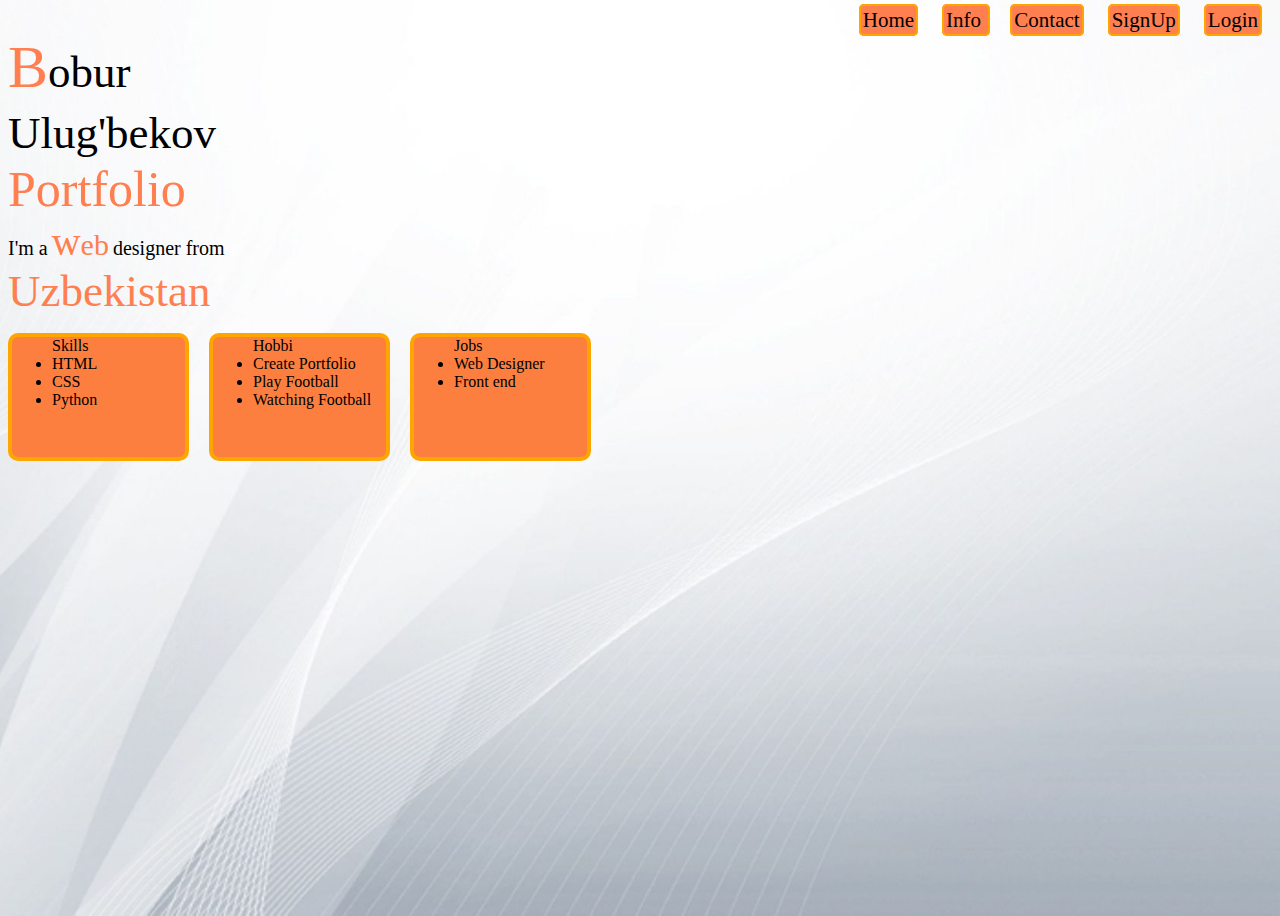
<file: Code/index.html>
<!DOCTYPE html>
<html lang="en">
<head>
    <meta charset="UTF-8">
    <meta name="viewport" content="width=device-width, initial-scale=1.0">
    <title>Document</title>
    <link rel="stylesheet" href="style.css">
</head>
<body>
    <head>
        <div class="home" align="right">
            <a href="index.html">Home</a>
            <a href="">Info </a>
            <a href="">Contact</a>
            <a href="signup.html">SignUp</a>
            <a href="login.html">Login</a>
        </div>
    </head>
    <div class="div-1">
        <span class="b-class">B</span><span class="r-span">obur</span><br><span class="o-span"> Ulug'bekov</span>
        <span class="u-span"><br> Portfolio</span> <br>
        <span class="i-span">I'm a</span> <span class="w-span"><span class="e-span">w</span><span class="id-1">eb</span></span> <span style="font-size: 20px;">designer from</span>
         <br> <span class="uz-span">Uzbekistan</span> 
    </div>
    <div class="div-2">
        <ul>
            <li type="none">Skills</li>
            <li>HTML</li>
            <li>CSS</li>
            <li>Python</li>
        </ul>

        <ul>
            <li type="none">Hobbi</li>
            <li>Create Portfolio</li>
            <li>Play Football</li>
            <li>Watching Football</li>
        </ul>

        <ul>
            <li type="none">Jobs</li>
            <li>Web Designer</li>
            <li>Front end</li>
        </ul>
    </div>
    
</body>
</html>
</file>
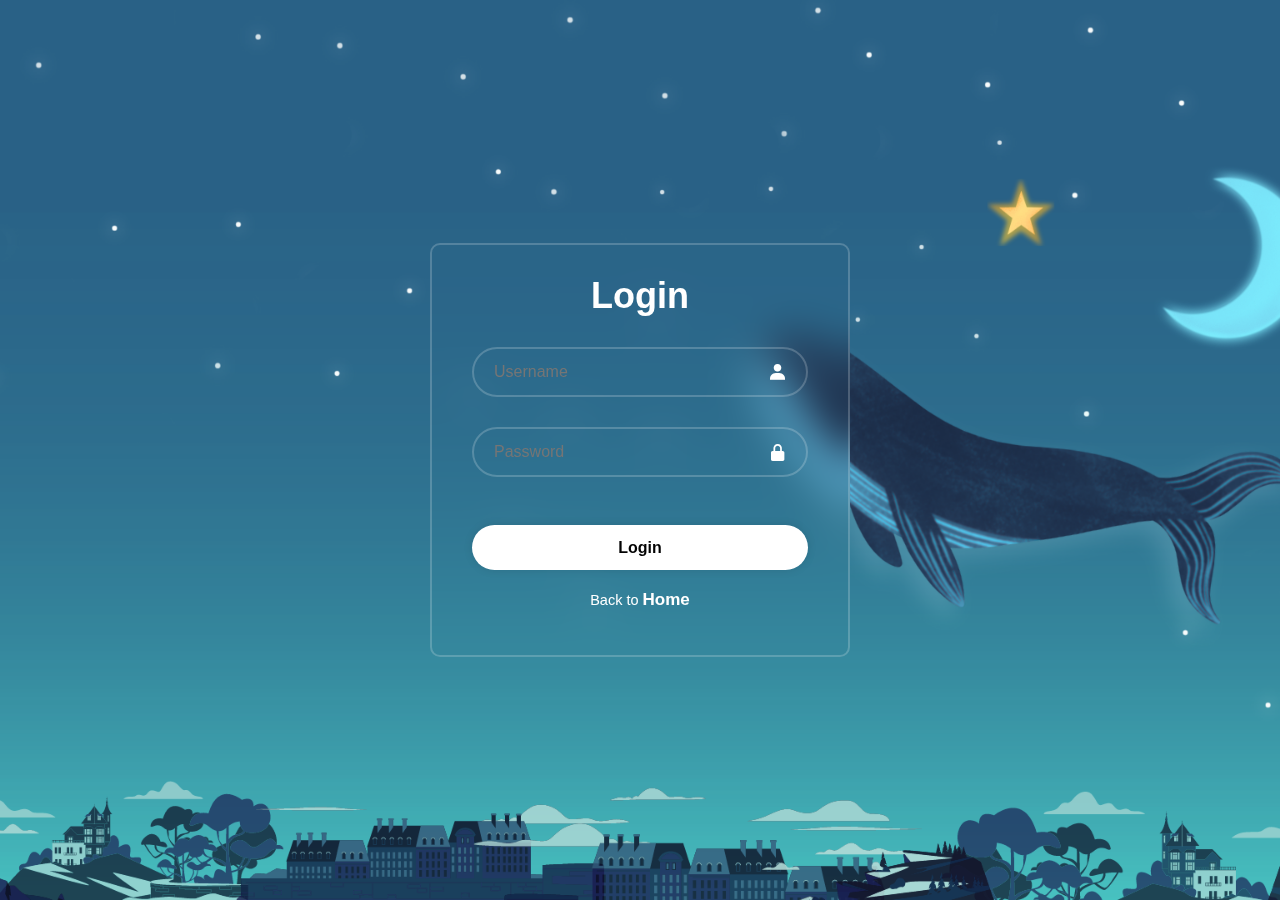
<file: Code/login.html>
<!DOCTYPE html>
<html lang="en">
<head>
    <meta charset="UTF-8">
    <meta name="viewport" content="width=device-width, initial-scale=1.0">
    <title>Document</title>
    <link rel="stylesheet" href="login.css">
    <link href='https://unpkg.com/boxicons@2.1.4/css/boxicons.min.css' rel='stylesheet'>
</head>
<body>

    <div class="wrapper">
        <form>
            <h1>Login</h1>
            <div class="input-box">
                <input type="text" placeholder="Username" required>
                <i class='bx bxs-user'></i>
            </div>

            <div class="input-box">
                <input type="password" placeholder="Password" required>
                <i class='bx bxs-lock-alt'></i>
            </div>
            <br>
            <a href="#">
                <button type="submit" class="btn">Login</button>
            </a>

            <div class="register-link">
                <p>Back to <a href="index.html">Home</a></p>
            </div>
        </form>
    </div>
</body>
</html>
</file>
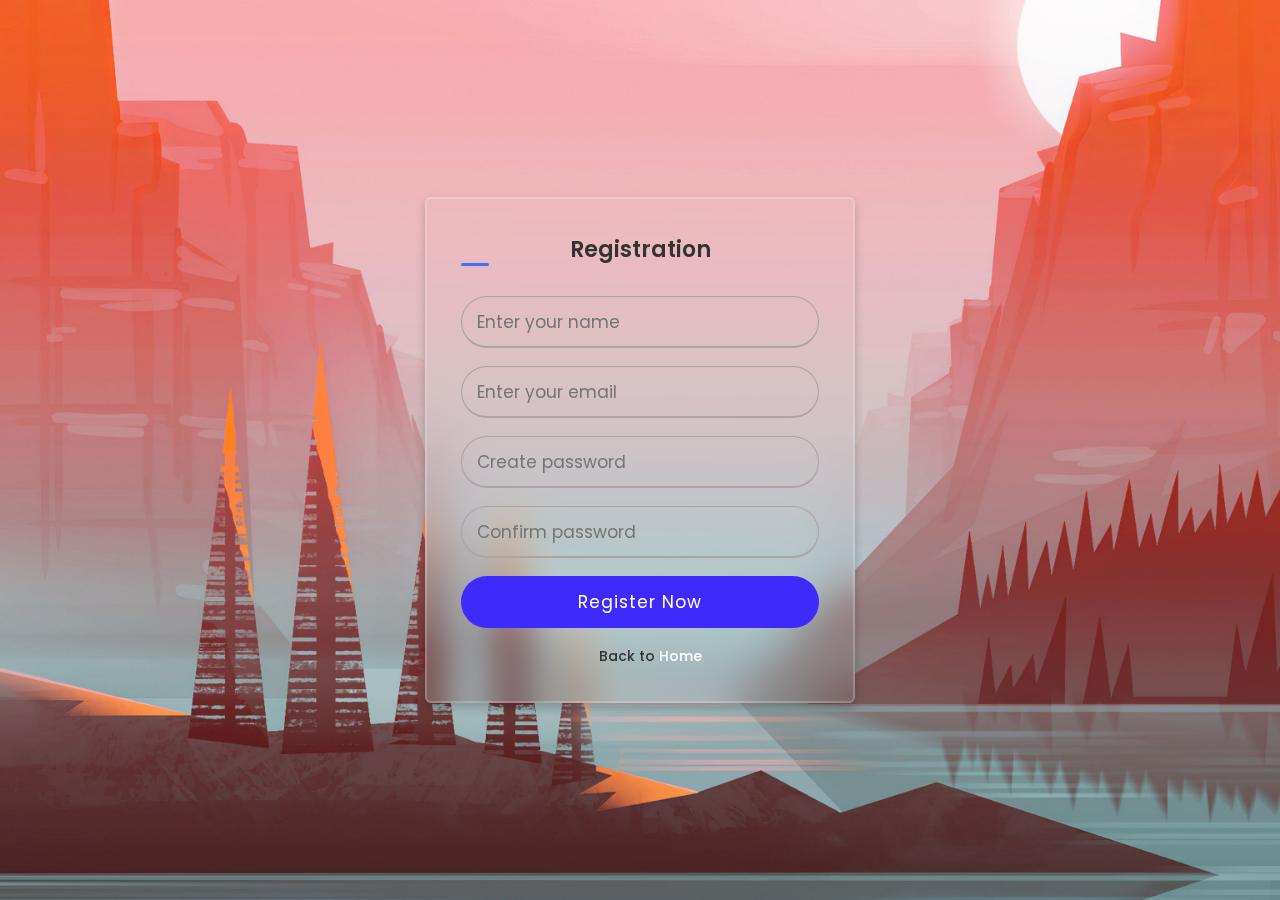
<file: Code/signup.html>
<!DOCTYPE html>
<!-- Coding By CodingNepal - codingnepalweb.com -->
<html lang="en" dir="ltr">
  <head>
    <meta charset="UTF-8">
    <meta name="viewport" content="width=device-width, initial-scale=1.0">
    <title> Bobur Ulug'bekov </title> 
    <link rel="stylesheet" href="sign.css">
   </head>
<body>
  <div class="wrapper">
    <h2>Registration</h2>
    <form action="#">
      <div class="input-box">
        <input type="text" placeholder="Enter your name" required>
      </div>
      <div class="input-box">
        <input type="text" placeholder="Enter your email" required>
      </div>
      <div class="input-box">
        <input type="password" placeholder="Create password" required>
      </div>
      <div class="input-box">
        <input type="password" placeholder="Confirm password" required>
      </div>
      <div class="input-box button">
        <input type="Submit" value="Register Now">
      </div>
      <div class="text">
        <h3>Back to <a href="index.html">Home</a></h3>
      </div>
    </form>
  </div>
</body>
</html>
</file>
<file: Code/style.css>
a{
  border: solid orange 2px;
  background-color: coral;
  text-decoration: none;
  color: black;
  border-radius: 5px;
  font-size: 21px;
  margin: 10px;
  transition: 0.5s;
  padding: 2px;
  text-align: center;
}
body{
  background: url(bg.jpg) no-repeat;
  background-size: cover;
  background-position: center;
  min-height: 100vh;
}
.b-class{
  font-size: 60px;
  color: coral;
}
.r-span{
  font-size: 45px;
}
.o-span{
  font-size: 45px
}
a:hover{
  background-color: white;
}
ul{
  border: solid orange 4px;
  float: left;
  width: 133px;
  height: 120px;
  margin-right: 20px;
  border-radius: 10px;
  background-color: rgb(252, 127, 64);
}
.u-span{
  font-size: 50px;
  color: coral;
}
.i-span{
  font-size: 20px;
}
.e-span{
  font-size: 40px;
  color: coral;
}
.id-1{
  font-size: 30px;
  color: coral;
}
.uz-span{
  font-size: 45px;
  color: coral;
}
</file>
<file: Code/login.css>
*{
    margin: 0;
    padding: 0;
    box-sizing: border-box;
    font-family: sans-serif;
}
body{
    display: flex;
    justify-content: center;
    align-items: center;
    min-height: 100vh;
    background: url(fon.png) no-repeat;
    background-position: center;
    background-size: cover;

}
.wrapper{
    width: 420px;
    background: transparent;
    color: #fff;
    padding: 30px 40px;
    border-radius: 10px;
    backdrop-filter: blur(20px);
    background: transparent;
    border: 2px solid rgba(255, 255, 255, .2);
    box-shadow: 0 0 10px rgba rgba(0, 0, 0, .2)
}

.wrapper h1{
    font-size: 36px;
    text-align: center;
}

.wrapper .input-box{
    position: relative;
    width: 100%;
    height: 50px;
    margin: 30px 0;
}

.input-box input{
    width: 100%;
    height: 100%;
    background: transparent;
    border: none;
    outline: none;
    border: 2px solid rgba(255, 255, 255, .2);
    border-radius: 40px;
    font-size: 16px;
    color: #fff;
    padding: 20px 45px 20px 20px;
}

.input-box::placeholder{
    color: #ffffff;
}

.input-box i{
    position: absolute;
    right: 20px;
    top: 50%;
    transform: translateY(-50%);
    font-size: 20px;
}

.wrapper .remember-forgot{
    display: flex;
    justify-content: space-between;
    font-size: 14.5px;
    margin: -15px 0 15px;
}

.remember-forgot label input{
    accent-color: #fff;
    margin-right: 3px;
}

.remember-forgot a{
    color: #fff;
    text-decoration: none;
}

.remember-forgot a:hover{
    text-decoration: underline;
}

.wrapper .btn{
    width: 100%;
    transition: 0.5s;
    height: 45px;
    background: #ffffff;
    border: none;
    outline: none;
    border-radius: 40px;
    box-shadow: 0 0 10px rgba(0, 0, 0, .1);
    cursor: pointer;
    font-size: 16px;
    color: #030303;
    font-weight: 600;
}
.btn:hover{
    background: var(--clr);
    color: aqua;
    background-color: coral;
}

.wrapper .register-link{
    font-size: 14.5px;
    text-align: center;
    margin: 20px 0 15px;
}

.register-link p a{
    color: #fff;
    text-decoration: none;
    font-weight: 600;
}

.register-link p a:hover{
    text-decoration: underline;
}

a{
    justify-content: center;
    font-size: 17px;
}
</file>
<file: Code/sign.css>
@import url('https://fonts.googleapis.com/css?family=Poppins:400,500,600,700&display=swap');
*{
  margin: 0;
  padding: 0;
  box-sizing: border-box;
  font-family: 'Poppins', sans-serif;
}
body{
  min-height: 100vh;
  display: flex;
  align-items: center;
  justify-content: center;
  background: url(tabiat.jpg);
  background-size: cover;
}
.wrapper{
  position: relative;
  max-width: 430px;
  width: 100%;
  border: 2px solid rgba(255, 255, 255, .2);
  padding: 34px;
  border-radius: 6px;
  box-shadow: 0 5px 10px rgba(0,0,0,0.2);
  backdrop-filter: blur(20px);
  background: transparent;
}
.wrapper h2{
  position: relative;
  text-align: center;
  font-size: 22px;
  font-weight: 600;
  color: #333;
}
.wrapper h2::before{
  content: '';
  position: absolute;
  left: 0;
  bottom: 0;
  height: 3px;
  width: 28px;
  border-radius: 12px;
  background: #4070f4;
}
.wrapper form{
  margin-top: 30px;
}
.wrapper form .input-box{
  height: 52px;
  margin: 18px 0;
}
form .input-box input{
  height: 100%;
  width: 100%;
  background: transparent;
  outline: none;
  padding: 0 15px;
  font-size: 17px;
  font-weight: 400;
  color: #333;
  border: 1.5px solid #ada3a3;
  border-bottom-width: 2.5px;
  border-radius: 30px;
  transition: all 0.5s ease;
}
.input-box input:focus,
.input-box input:valid{
  border-color: #4070f4;
}
form .policy{
  display: flex;
  align-items: center;
}
form h3{
  color: #707070;
  font-size: 14px;
  font-weight: 500;
  margin-left: 10px;
}
.input-box.button input{
  color: #ffffff;
  letter-spacing: 1px;
  border: none;
  background: #3f2afc;
  cursor: pointer;
}
.input-box.button input:hover{
  background: #f47106;
}
form .text h3{
 color: #333;
 width: 100%;
 text-align: center;
}
form .text h3 a{
  color: #ffffff;
  text-decoration: none;
}
form .text h3 a:hover{
  text-decoration: underline;
}
</file>
